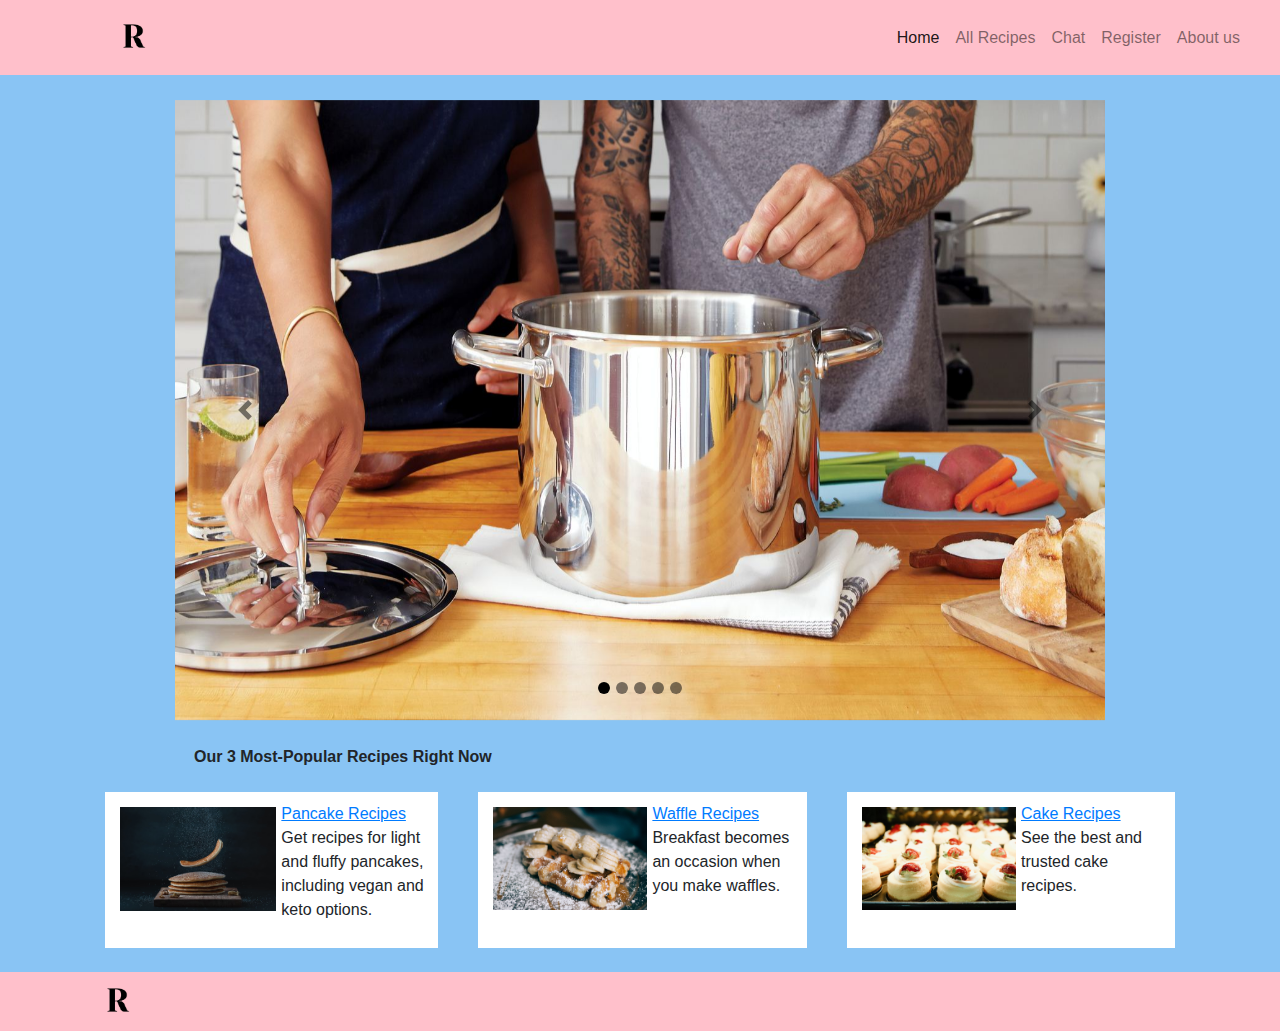
<file: Gala darbs 2/index.html>
<!DOCTYPE html>
<html lang="en">
<head>
    <meta charset="UTF-8">
    <meta name="viewport" content="width=device-width, initial-scale=1.0">
    <meta http-equiv="X-UA-Compatible" content="ie=edge">  

    <title>Recipes | inspiration</title>
    <link rel="shortcut icon" type="image/png" href="img/favicon.png">
  
    <link rel="stylesheet" href="https://stackpath.bootstrapcdn.com/bootstrap/4.3.1/css/bootstrap.min.css" integrity="sha384-ggOyR0iXCbMQv3Xipma34MD+dH/1fQ784/j6cY/iJTQUOhcWr7x9JvoRxT2MZw1T" crossorigin="anonymous">

    <link rel="stylesheet" type="text/css" href="css/style.css">

</head>
<body>
  <div id="fonts">
  <nav class="navbar navbar-expand-sm navbar-light line">

    <!-- Brand/logo -->
    <div class="title-area">
      <p class="logo">
        <img src="img/logo.png" alt="logo">
      </p>
    </div>

    <!-- Navbar -->
    <ul class="navbar-nav ml-auto nav-link">
      <li class="nav-item">
        <a class="nav-link active" href="index.html">Home</a>
      </li>
      <li class="nav-item">
        <a class="nav-link" href="text/recipes.html">All Recipes</a>
      </li>
      <li class="nav-item">
        <a class="nav-link" href="text/chat.html">Chat</a>
      </li>
      <li class="nav-item">
        <a class="nav-link" href="text/register.html">Register</a>
      </li>
      <li class="nav-item">
        <a class="nav-link" href="text/about.html">About us</a>
      </li>
    </ul>
  </nav>
  
  <!-- Carousel -->
  <div class="row justify-content-center heroimage">
  <div class="col-9">

  <div id="carouselExampleIndicators" class="carousel slide" data-ride="carousel">
    <ol class="carousel-indicators">
      <li data-target="#carouselExampleIndicators" data-slide-to="0" class="active"></li>
      <li data-target="#carouselExampleIndicators" data-slide-to="1"></li>
      <li data-target="#carouselExampleIndicators" data-slide-to="2"></li>
      <li data-target="#carouselExampleIndicators" data-slide-to="3"></li>
      <li data-target="#carouselExampleIndicators" data-slide-to="4"></li>
    </ol>
    <div class="carousel-inner">
      <div class="carousel-item active">
        <img src="img/food4.jpg" class="d-block w-100" alt="self-cooking">
      </div>
      <div class="carousel-item">
        <img src="img/food1.jpg" class="d-block w-100" alt="self-cooking">
      </div>
      <div class="carousel-item">
        <img src="img/food2.jpg" class="d-block w-100" alt="self-cooking">
      </div>
      <div class="carousel-item">
        <img src="img/food3.jpg" class="d-block w-100" alt="self-cooking">
      </div>
      <div class="carousel-item">
          <img src="img/food.jpg" class="d-block w-100" alt="self-cooking">
      </div>
    </div>
    <a class="carousel-control-prev" href="#carouselExampleIndicators" role="button" data-slide="prev">
      <span class="carousel-control-prev-icon" aria-hidden="true"></span>
      <span class="sr-only">Previous</span>
    </a>
    <a class="carousel-control-next" href="#carouselExampleIndicators" role="button" data-slide="next">
      <span class="carousel-control-next-icon" aria-hidden="true"></span>
      <span class="sr-only">Next</span>
    </a>
  </div>
  </div>
  </div>

  <div class="body">
  <div class="artickle-text">
  <p><strong>Our 3 Most-Popular Recipes Right Now</strong></p>
  </div>

  <!-- Most recent artickles -->
  <div class="container">
    <div class="container-box">
      <img class="box-images" src="img/food6.jpg" width="100%">
      <a href="text/recipes-popup.html">Pancake Recipes</a>
      <p>Get recipes for light and fluffy pancakes, including vegan and keto options.</p>
    </div>
    <div class="container-box">
      <img class="box-images" src="img/food7.jpg" width="100%">
      <a href="text/recipes-popup.html">Waffle Recipes</a>
      <p>Breakfast becomes an occasion when you make waffles.</p>
    </div>
    <div class="container-box">
      <img class="box-images" src="img/food5.jpg" width="100%">
      <a href="text/recipes-popup.html">Cake Recipes</a>
      <p>See the best and trusted cake recipes.</p>
    </div>
  </div>
  </div>
  
  
  <!--Footer-->
 
  <div class="footer">
    <p class="logo">
      <img src="img/logo.png" alt="logo">
    </p>
  </div>
  </div>
 


  <script src="https://ajax.googleapis.com/ajax/libs/jquery/3.4.1/jquery.min.js"></script>

  <script src="https://stackpath.bootstrapcdn.com/bootstrap/4.3.1/js/bootstrap.min.js" integrity="sha384-JjSmVgyd0p3pXB1rRibZUAYoIIy6OrQ6VrjIEaFf/nJGzIxFDsf4x0xIM+B07jRM" crossorigin="anonymous"></script>

  <script src="js/script.js"></script>

</body>
</html>
</file>
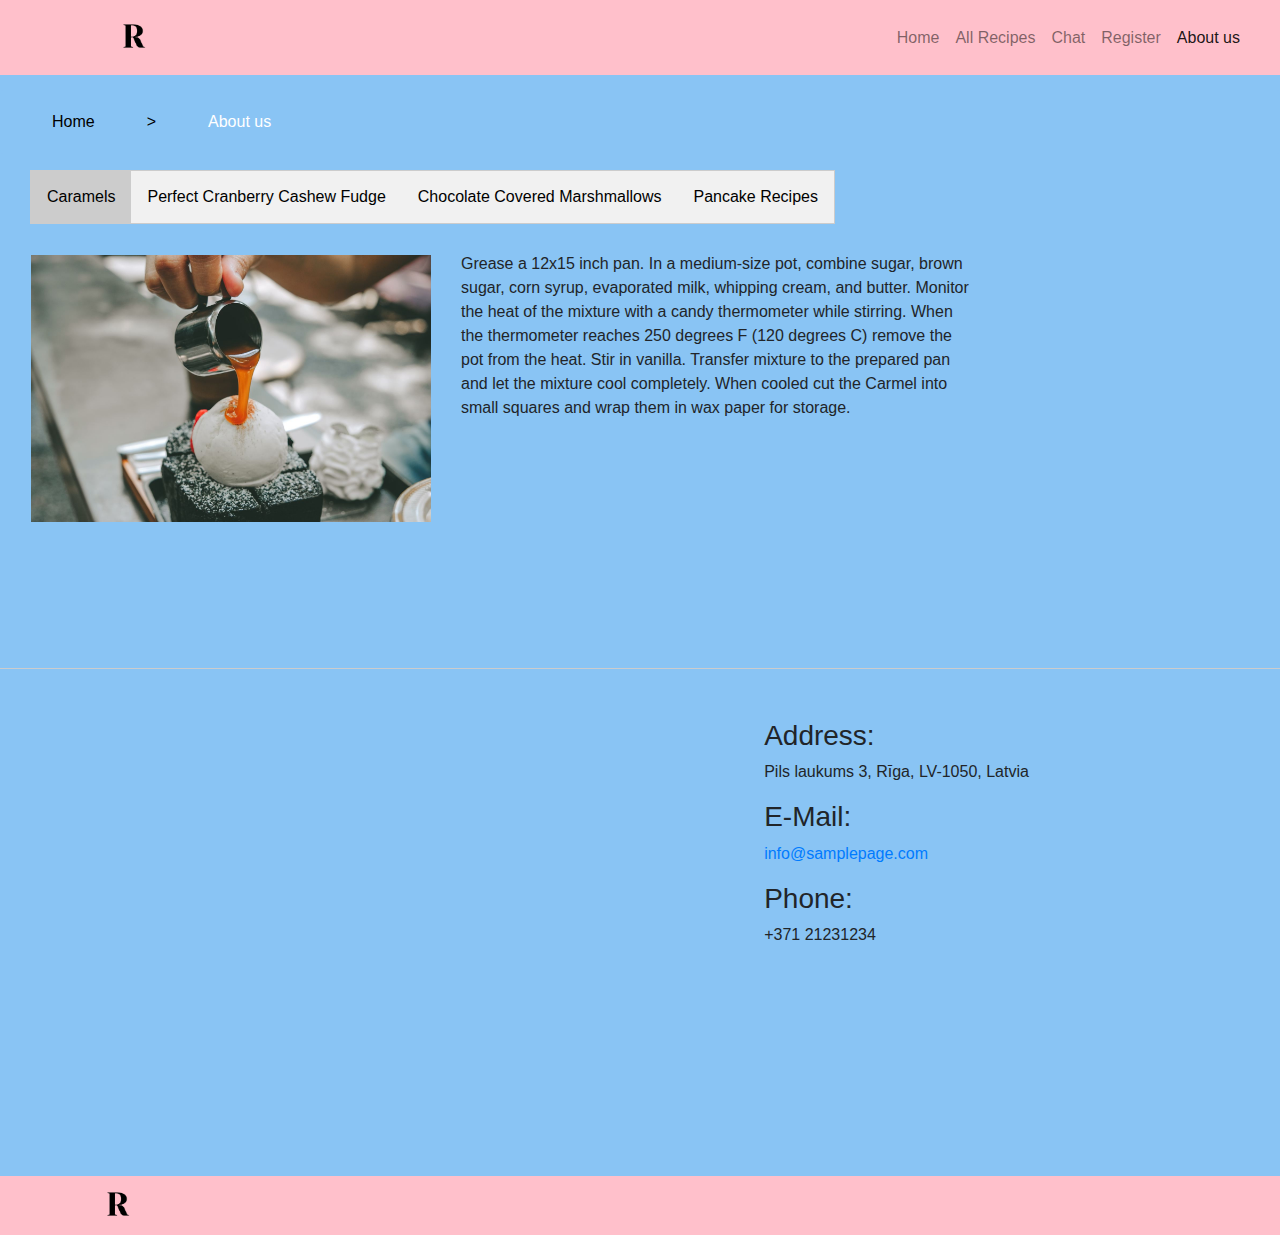
<file: Gala darbs 2/text/about.html>
<!DOCTYPE html>
<html lang="en">
<head>
    <meta charset="UTF-8">
    <meta name="viewport" content="width=device-width, initial-scale=1.0">
    <meta http-equiv="X-UA-Compatible" content="ie=edge">  

    <title>Recipes | inspiration</title>
    <link rel="shortcut icon" type="image/png" href="../img/favicon.png">

    <!-- Bootstrap -->
    <link rel="stylesheet" href="https://stackpath.bootstrapcdn.com/bootstrap/4.3.1/css/bootstrap.min.css" 
    integrity="sha384-ggOyR0iXCbMQv3Xipma34MD+dH/1fQ784/j6cY/iJTQUOhcWr7x9JvoRxT2MZw1T" crossorigin="anonymous">
    <link rel="stylesheet" type="text/css" href="../css/style.css">

</head>
<body>
  <div id="fonts">
  <nav class="navbar navbar-expand-sm navbar-light line">

    <!-- Brand/logo -->
    <div class="title-area">
      <p class="logo">
      <a href="../index.html">
        <img src="../img/logo.png" alt="logo">
      </a>
      </p>
    </div>
    

    <!-- Navbar -->
    <ul class="navbar-nav ml-auto nav-link">
      <li class="nav-item">
        <a class="nav-link" href="../index.html">Home</a>
      </li>
      <li class="nav-item">
        <a class="nav-link" href="../text/recipes.html">All Recipes</a>
      </li>
      <li class="nav-item">
        <a class="nav-link" href="../text/chat.html">Chat</a>
      </li>
      <li class="nav-item">
        <a class="nav-link" href="../text/register.html">Register</a>
      </li>
      <li class="nav-item">
        <a class="nav-link active" href="../text/about.html">About us</a>
      </li>
    </ul>
  </nav>
  
  <!--Home/Artickles-->
  <ul class="breadcrumb">
      <li class="nav-item">
        <a class="nav-link" href="../index.html">Home</a>
      </li>
      <li class="nav-item">
        <a class="nav-link" href="../index.html">></a>
      </li>
      <li class="nav-item">
        <a class="nav-link active" href="../text/about.html">About us</a>
      </li>
    </ul>
  </nav>

<!-- Tab links -->
<div class="row">
<div class="tab">
    <button class="tablinks" onclick="openCity(event, 'caramels')"id="defaultOpen">Caramels</button>
    <button class="tablinks" onclick="openCity(event, 'fudge')">Perfect Cranberry Cashew Fudge</button>
    <button class="tablinks" onclick="openCity(event, 'marshmallows')">Chocolate Covered Marshmallows</button>
    <button class="tablinks" onclick="openCity(event, 'pancakes')">Pancake Recipes</button>
  </div>
  
  <!-- Tab content -->
  <div id="caramels" class="tabcontent">
    <div class="row">
    <div class="col-4 recipe-images ">
    <img src="../img/food10.jpg" alt="caramels">
    </div>
    <div class="col-5 recipe-information">
    <p>Grease a 12x15 inch pan. In a medium-size pot, combine sugar, brown sugar, corn syrup, evaporated milk, whipping cream, and butter. Monitor the heat of the mixture with a candy thermometer while stirring. When the thermometer reaches 250 degrees F (120 degrees C) remove the pot from the heat. Stir in vanilla. Transfer mixture to the prepared pan and let the mixture cool completely. When cooled cut the Carmel into small squares and wrap them in wax paper for storage.</p>
  </div>
  </div>
  </div>
  
  <div id="fudge" class="tabcontent">
    <div class="row">
    <div class="col-4 recipe-images">
    <img src="../img/food9.jpg" alt="fudge">
    </div>
    <div class="col-5 recipe-information">
    <p>Line an 8-inch square pan with aluminum foil or waxed paper. Combine marshmallow creme, sugar, evaporated milk, butter, and salt together in a saucepan and bring to a boil. Cook for exactly 5 minutes, stirring constantly. Remove from heat; stir in milk chocolate chips and semisweet chocolate chips until chocolate is melted and mixture is smooth. Fold cashews and dried cranberries into the chocolate mixture; stir in vanilla extract. Pour mixture into the prepared pan. Cool at room temperature or in the refrigerator until firm, 2 hours. Cut into 1-inch squares.</p>
  </div>
  </div>
  </div>
  
  <div id="marshmallows" class="tabcontent">
  <div class="row">
  <div class="col-4 recipe-images">
    <img src="../img/food8.jpg" alt="marshmallows">
    </div>
    <div class="col-5 recipe-information">
    <p>Melt the chocolate in a microwave-safe glass or ceramic bowl in 30-second intervals, stirring after each interval. Do not overheat or chocolate will scorch. Dip the marshmallows in chocolate using a toothpick or fork to hold them. Place on waxed paper or aluminum foil, and freeze. Let marshmallows sit at room temperature for 5 minutes before serving.</p>
  </div>
  </div>
  </div>

  <div id="pancakes" class="tabcontent">
    <div class="row">
    <div class="col-4 recipe-images">
    <img src="../img/pancake-big.jpg" alt="pancakes">
    </div>
    <div class="col-5 recipe-information">
    <p>Combine flour, brown sugar, white sugar, baking powder, baking soda, and salt in a large mixing bowl, and whisk together for two minutes to aerate. In a separate bowl, combine pumpkin puree, cinnamon, ginger, allspice, egg, milk, 2 tablespoons of vegetable oil, lemon juice, and lemon zest. Mix in the flour mixture, and stir just until moistened. (Do not overmix.) Coat skillet with 1 teaspoon vegetable oil over medium heat. Pour batter into skillet 1/4 cup at a time, and cook the pancakes until golden brown, about 3 minutes on each side.</p>
  </div>
  </div>
  </div>
  </div>


  <div class="row contacts">
    <div class="col-2">
    </div>
    <div class="col-5">
        <div>
             <iframe width="100%" height="400" frameborder="0" src="https://www.bing.com/maps/embed?h=400&w=500&cp=56.94959999999998~24.097799999999996&lvl=11&typ=d&sty=r&src=SHELL&FORM=MBEDV8" scrolling="no">
             </iframe>
        </div>
    </div>
    <div class="col-5">
        <h3>Address:</h3>
        <p>Pils laukums 3, Rīga, LV-1050, Latvia</p>
        <h3>E-Mail:</h3>
        <a href="mailto:info@samplepage.com"><p>info@samplepage.com</p></a>
        <h3>Phone:</h3>
        <p>+371 21231234</p>
    </div>  
  </div>

  <!--Footer-->
 
  <div class="footer">
    <p class="logo">
      <img src="../img/logo.png" alt="logo">
    </p>
  </div>
</div>


  <script src="https://ajax.googleapis.com/ajax/libs/jquery/3.4.1/jquery.min.js"></script>

  <script src="https://stackpath.bootstrapcdn.com/bootstrap/4.3.1/js/bootstrap.min.js" integrity="sha384-JjSmVgyd0p3pXB1rRibZUAYoIIy6OrQ6VrjIEaFf/nJGzIxFDsf4x0xIM+B07jRM" crossorigin="anonymous"></script>


  <script src="../js/script.js"></script>

</body>
</html>
</file>
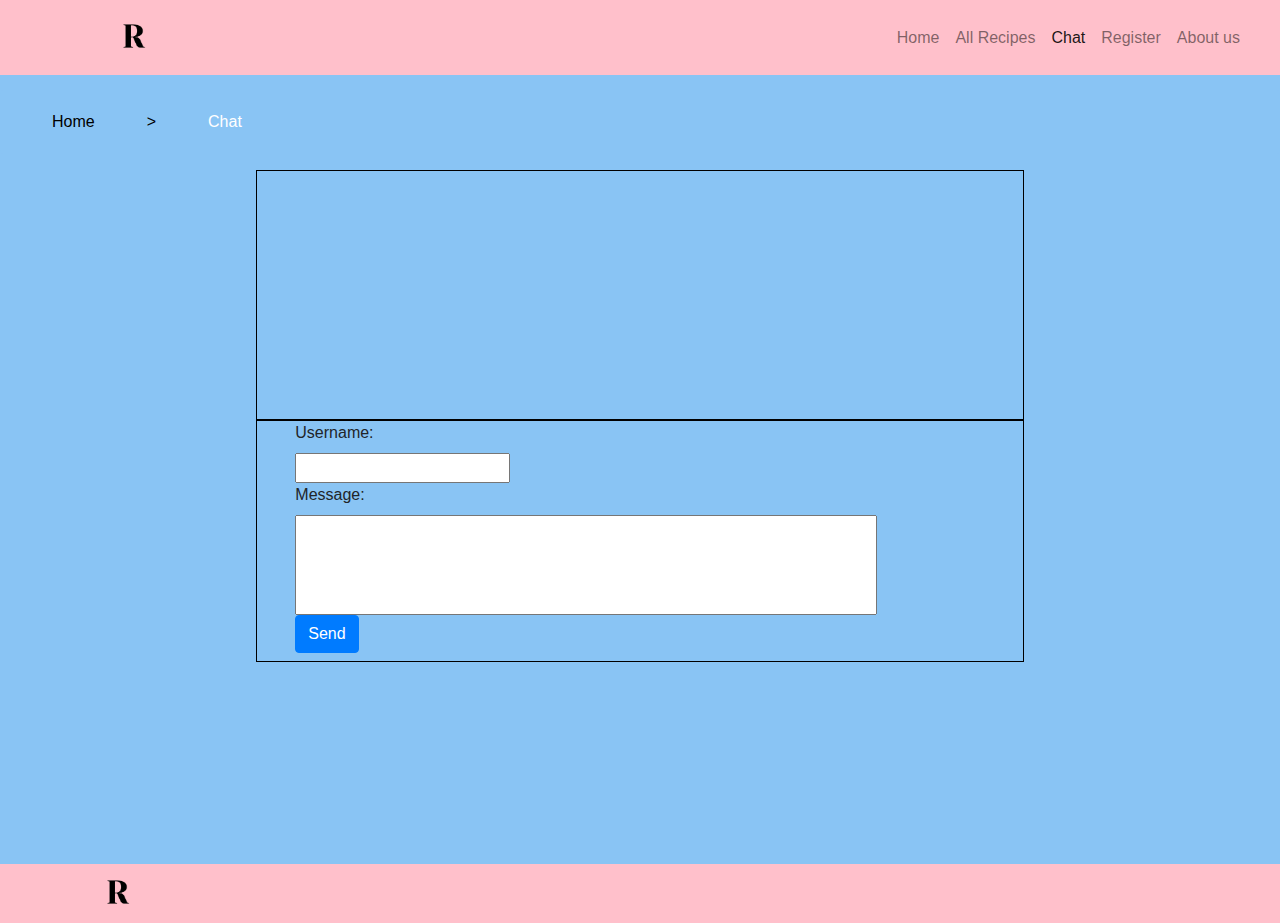
<file: Gala darbs 2/text/chat.html>
<!DOCTYPE html>
<html lang="en">
<head>
    <meta charset="UTF-8">
    <meta name="viewport" content="width=device-width, initial-scale=1.0">
    <meta http-equiv="X-UA-Compatible" content="ie=edge">  

    <title>Recipes | inspiration</title>
    <link rel="shortcut icon" type="image/png" href="../img/favicon.png">

    <!-- Bootstrap -->
    <link rel="stylesheet" href="https://stackpath.bootstrapcdn.com/bootstrap/4.3.1/css/bootstrap.min.css" 
    integrity="sha384-ggOyR0iXCbMQv3Xipma34MD+dH/1fQ784/j6cY/iJTQUOhcWr7x9JvoRxT2MZw1T" crossorigin="anonymous">
    <link rel="stylesheet" type="text/css" href="../css/style.css">

</head>
<body>
  <div id="fonts">
  <nav class="navbar navbar-expand-sm navbar-light line">

    <!-- Brand/logo -->
    <div class="title-area">
      <p class="logo">
      <a href="../index.html">
        <img src="../img/logo.png" alt="logo">
      </a>
      </p>
    </div>
    

    <!-- Navbar -->
    <ul class="navbar-nav ml-auto nav-link">
      <li class="nav-item">
        <a class="nav-link" href="../index.html">Home</a>
      </li>
      <li class="nav-item">
        <a class="nav-link" href="../text/recipes.html">All Recipes</a>
      </li>
      <li class="nav-item">
        <a class="nav-link active" href="../text/chat.html">Chat</a>
      </li>
      <li class="nav-item">
        <a class="nav-link" href="../text/register.html">Register</a>
      </li>
      <li class="nav-item">
        <a class="nav-link" href="../text/about.html">About us</a>
      </li>
    </ul>
  </nav>
  
  <!--Home/Artickles-->
  <ul class="breadcrumb">
      <li class="nav-item">
        <a class="nav-link" href="../index.html">Home</a>
      </li>
      <li class="nav-item">
        <a class="nav-link" href="../index.html">></a>
      </li>
      <li class="nav-item">
        <a class="nav-link active" href="../text/chat.html">Chat</a>
      </li>
    </ul>
  </nav>

  <!--Chat-->

  <div class="chat">

    <div class="chat-body" id="zinas">
    </div>

    <div class="chat-botton">
      
      <div class="chat-message">
        <div class="chat-message2">
        <div class="username1">
        <label for="username2" class="username2">Username:</label>
        <br>
        <input type="username3" class="username3" id="username3">
        </div>
        <div class="message1">
        <label for="message2" class="message2">Message:</label>
        <br>
        <input type="message3" class="message3" id="message3">
        </div>
        <div class="chat-btn">
        <button type="chat-send" class="btn btn-primary mb-2" onclick="sutit();">Send</button>
        </div>
        </div>
   
    </div>
    </div>
  </div>
</div>
  


  <!--Footer-->
 
  <div class="footer">
    <p class="logo">
      <img src="../img/logo.png" alt="logo">
    </p>
  </div>
</div>


  <script src="https://ajax.googleapis.com/ajax/libs/jquery/3.4.1/jquery.min.js"></script>

  <script src="https://stackpath.bootstrapcdn.com/bootstrap/4.3.1/js/bootstrap.min.js" integrity="sha384-JjSmVgyd0p3pXB1rRibZUAYoIIy6OrQ6VrjIEaFf/nJGzIxFDsf4x0xIM+B07jRM" crossorigin="anonymous"></script>

  <script src="../js/script.js"></script>

</body>
</html>
</file>
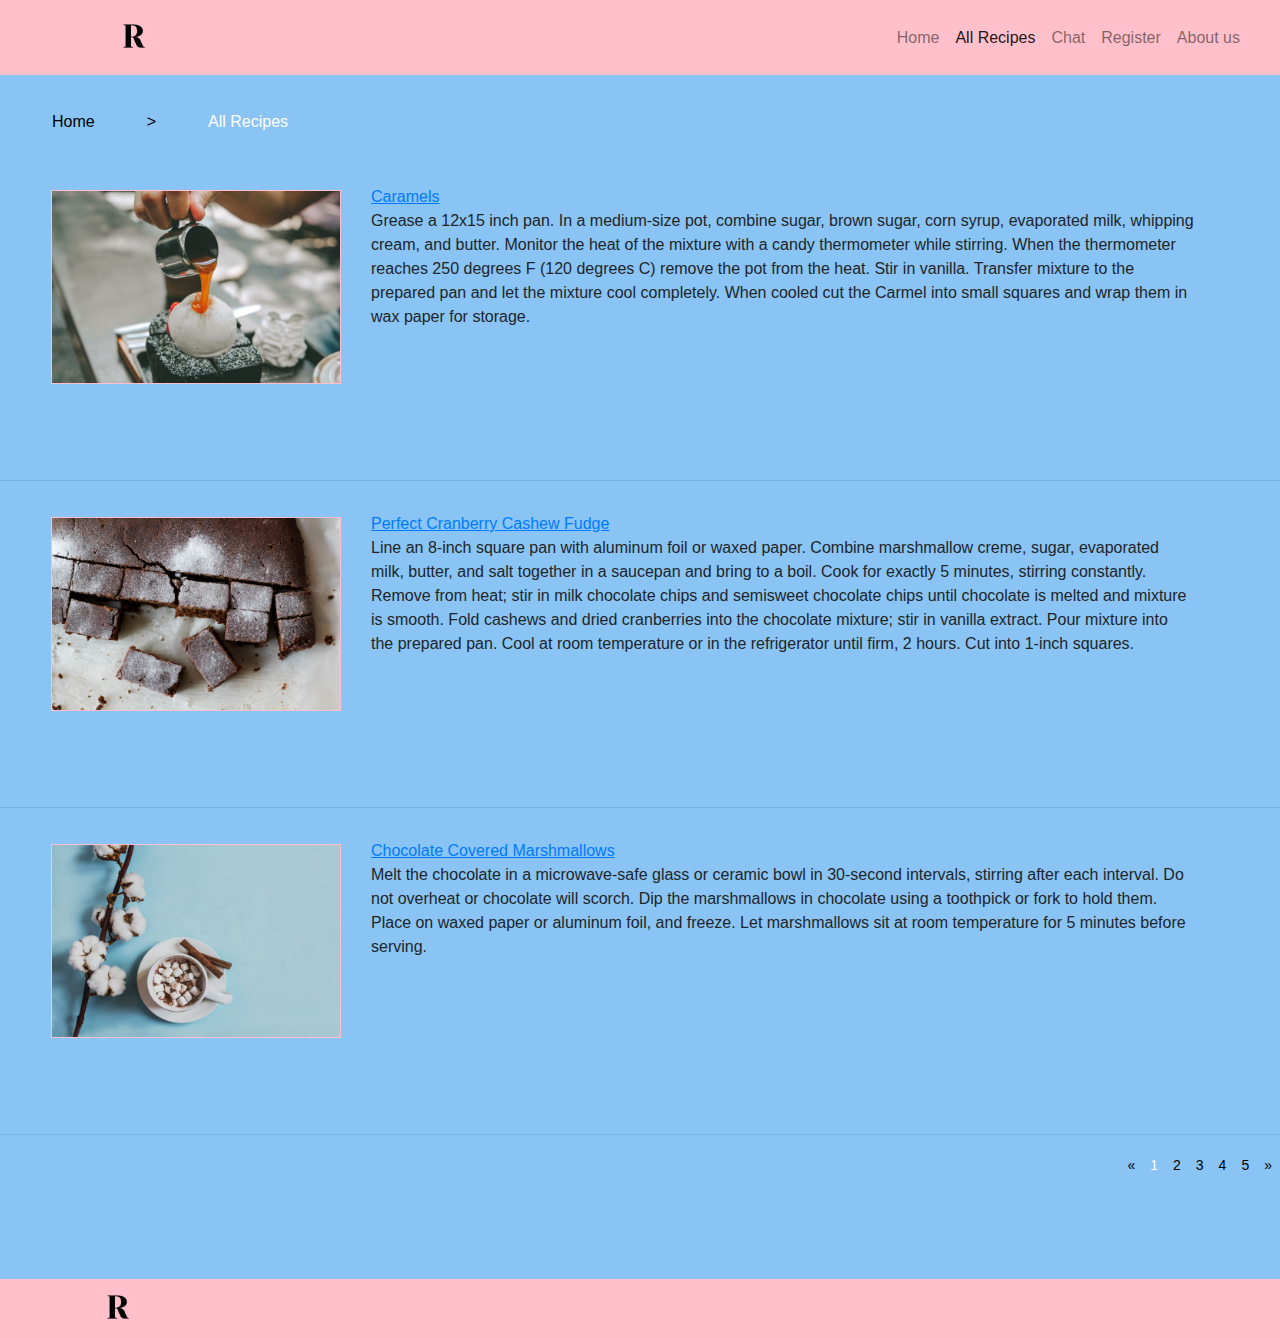
<file: Gala darbs 2/text/recipes.html>
<!DOCTYPE html>
<html lang="en">
<head>
    <meta charset="UTF-8">
    <meta name="viewport" content="width=device-width, initial-scale=1.0">
    <meta http-equiv="X-UA-Compatible" content="ie=edge">  

    <title>Recipes | inspiration</title>
    <link rel="shortcut icon" type="image/png" href="../img/favicon.png">

    <link rel="stylesheet" type="text/css" href="../css/style.css">
    <!-- Bootstrap -->
    <link rel="stylesheet" href="https://stackpath.bootstrapcdn.com/bootstrap/4.3.1/css/bootstrap.min.css" integrity="sha384-ggOyR0iXCbMQv3Xipma34MD+dH/1fQ784/j6cY/iJTQUOhcWr7x9JvoRxT2MZw1T" crossorigin="anonymous">

</head>
<body>
  <div id="fonts">
  <nav class="navbar navbar-expand-sm navbar-light line">

    <!-- Brand/logo -->
    <div class="title-area">
      <p class="logo">
      <a href="../index.html">
        <img src="../img/logo.png" alt="logo">
      </a>
      </p>
    </div>
    

    <!-- Navbar -->
    <ul class="navbar-nav ml-auto nav-link">
      <li class="nav-item">
        <a class="nav-link" href="../index.html">Home</a>
      </li>
      <li class="nav-item">
        <a class="nav-link active" href="../text/recipes.html">All Recipes</a>
      </li>
      <li class="nav-item">
        <a class="nav-link" href="../text/chat.html">Chat</a>
      </li>
      <li class="nav-item">
        <a class="nav-link" href="../text/register.html">Register</a>
      </li>
      <li class="nav-item">
        <a class="nav-link" href="../text/about.html">About us</a>
      </li>
    </ul>
  </nav>
  
  <!--Home/Artickles-->
  <ul class="breadcrumb">
      <li class="nav-item">
        <a class="nav-link" href="../index.html">Home</a>
      </li>
      <li class="nav-item">
        <a class="nav-link" href="../index.html">></a>
      </li>
      <li class="nav-item">
        <a class="nav-link active" href="../text/recipes.html">All Recipes</a>
      </li>
    </ul>
  </nav>

  <!--Artickles-->
  <div class="container-2">
    <div class="col-3">
      <img class="col-1-image" src="../img/food10.jpg" width="100%">
    </div>
    <div class="col-8">
      <a href="../text/recipes-popup2.html">Caramels</a>
      <p>Grease a 12x15 inch pan.
        In a medium-size pot, combine sugar, brown sugar, corn syrup, evaporated milk, whipping cream, and butter. Monitor the heat of the mixture with a candy thermometer while stirring. When the thermometer reaches 250 degrees F (120 degrees C) remove the pot from the heat.
        Stir in vanilla. Transfer mixture to the prepared pan and let the mixture cool completely. When cooled cut the Carmel into small squares and wrap them in wax paper for storage.</p>
    </div>
  </div>
  <hr>
  <div class="container-2">
      <div class="col-3">
        <img class="col-1-image" src="../img/food9.jpg" width="100%">
      </div>
      <div class="col-8">
        <a href="../text/recipes-popup2.html">Perfect Cranberry Cashew Fudge</a>
        <p>Line an 8-inch square pan with aluminum foil or waxed paper.
          Combine marshmallow creme, sugar, evaporated milk, butter, and salt together in a saucepan and bring to a boil. Cook for exactly 5 minutes, stirring constantly. Remove from heat; stir in milk chocolate chips and semisweet chocolate chips until chocolate is melted and mixture is smooth.
          Fold cashews and dried cranberries into the chocolate mixture; stir in vanilla extract. Pour mixture into the prepared pan. Cool at room temperature or in the refrigerator until firm, 2 hours. Cut into 1-inch squares.</p>
      </div>
    </div>
    <hr>
    <div class="container-2">
        <div class="col-3">
          <img class="col-1-image" src="../img/food8.jpg" width="100%">
        </div>
        <div class="col-8">
          <a href="../text/recipes-popup2.html">Chocolate Covered Marshmallows</a>
          <p>Melt the chocolate in a microwave-safe glass or ceramic bowl in 30-second intervals, stirring after each interval. Do not overheat or chocolate will scorch.
          Dip the marshmallows in chocolate using a toothpick or fork to hold them. Place on waxed paper or aluminum foil, and freeze. Let marshmallows sit at room temperature for 5 minutes before serving.</p>
        </div>
      </div>
    <hr>

    <!--123-->
  <nav aria-label="Page navigation">
      <ul class="pagination pagination-sm justify-content-end">
        <li class="page-item">
          <a class="page-link" href="../text/recipes5.html" aria-label="Previous">
            <span aria-hidden="true">&laquo;</span>
            <span class="sr-only">Previous</span>
          </a>
        </li>
        <li class="page-item"><a class="page-link active" href="../text/recipes.html">1</a></li>
        <li class="page-item"><a class="page-link" href="../text/recipes2.html">2</a></li>
        <li class="page-item"><a class="page-link" href="../text/recipes3.html">3</a></li>
        <li class="page-item"><a class="page-link" href="../text/recipes4.html">4</a></li>
        <li class="page-item"><a class="page-link" href="../text/recipes5.html">5</a></li>
        <li class="page-item">
          <a class="page-link" href="../text/recipes2.html" aria-label="Next">
            <span aria-hidden="true">&raquo;</span>
            <span class="sr-only">Next</span>
          </a>
        </li>
      </ul>
    </nav>
  

   <!--Footer-->
 
   <div class="footer">
      <p class="logo">
        <img src="../img/logo.png" alt="logo">
      </p>
    </div>
  </div>


  <script src="https://ajax.googleapis.com/ajax/libs/jquery/3.4.1/jquery.min.js"></script>

  <script src="https://stackpath.bootstrapcdn.com/bootstrap/4.3.1/js/bootstrap.min.js" integrity="sha384-JjSmVgyd0p3pXB1rRibZUAYoIIy6OrQ6VrjIEaFf/nJGzIxFDsf4x0xIM+B07jRM" crossorigin="anonymous"></script>

  <script src="../js/script.js"></script>

</body>
</html>
</file>
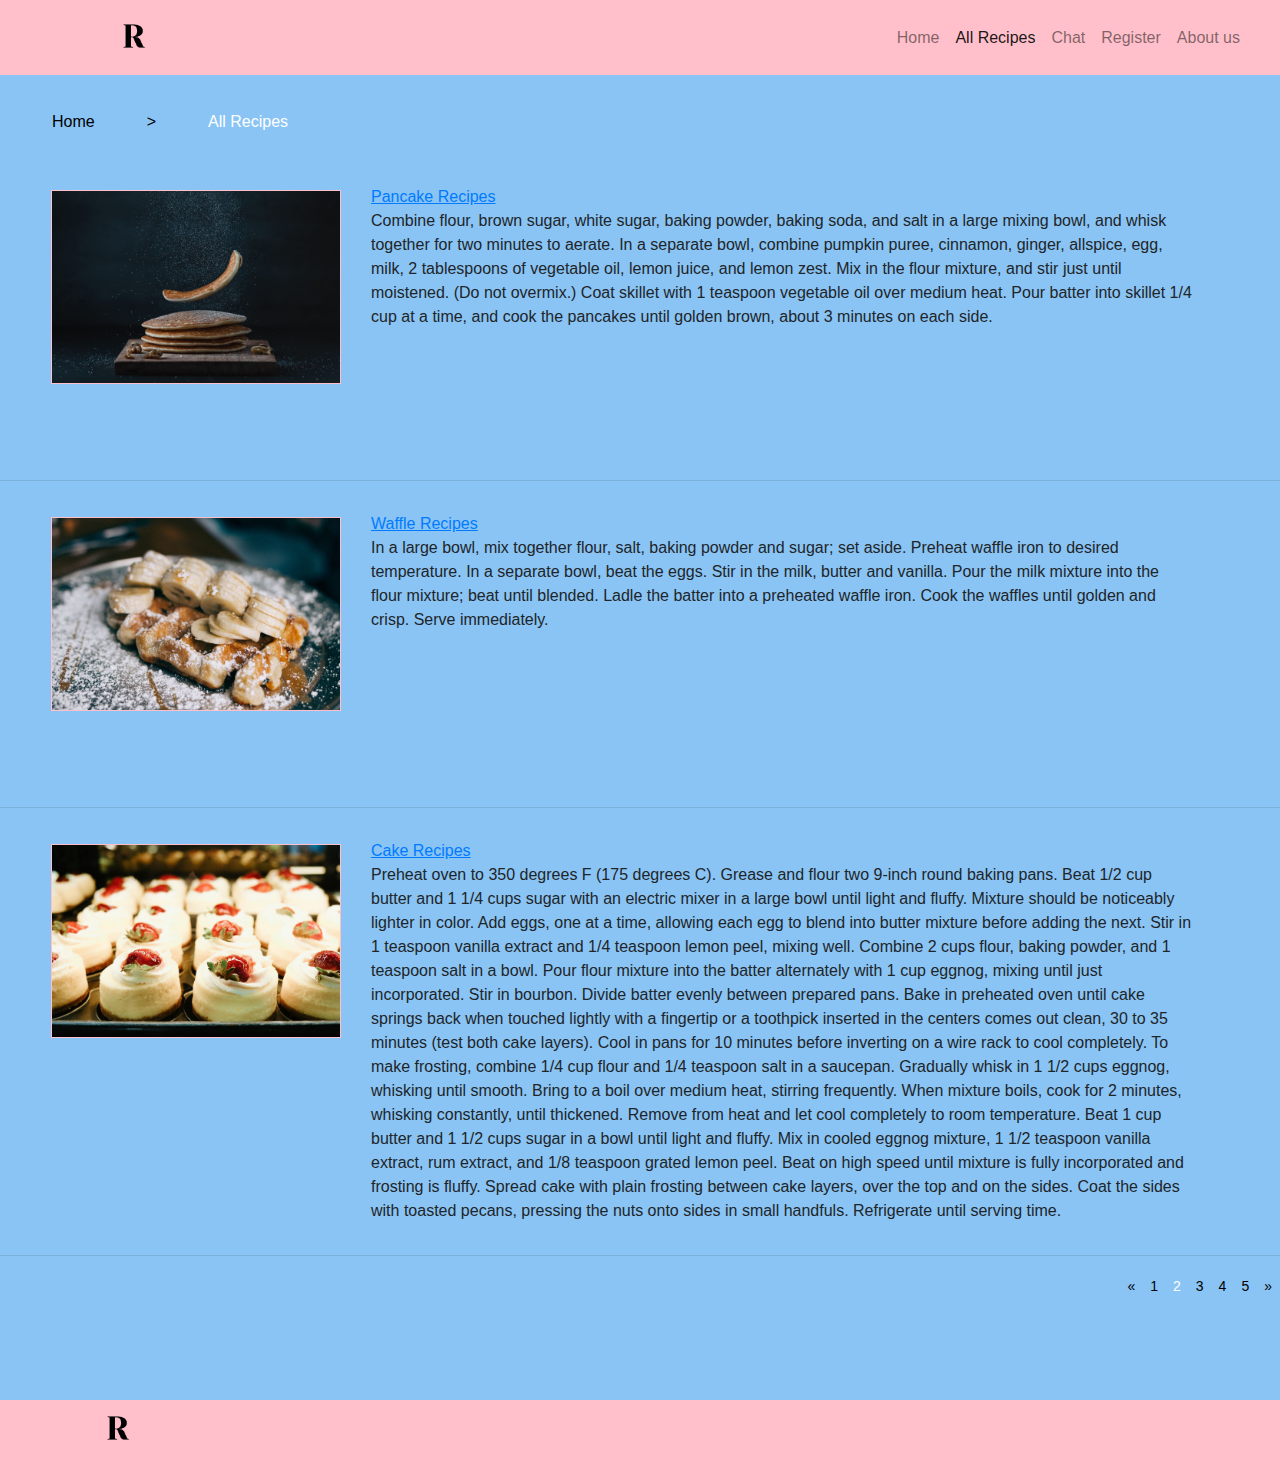
<file: Gala darbs 2/text/recipes2.html>
<!DOCTYPE html>
<html lang="en">
<head>
    <meta charset="UTF-8">
    <meta name="viewport" content="width=device-width, initial-scale=1.0">
    <meta http-equiv="X-UA-Compatible" content="ie=edge">  

    <title>Recipes | inspiration</title>
    <link rel="shortcut icon" type="image/png" href="../img/favicon.png">

    <link rel="stylesheet" type="text/css" href="../css/style.css">
    <!-- Bootstrap -->
    <link rel="stylesheet" href="https://stackpath.bootstrapcdn.com/bootstrap/4.3.1/css/bootstrap.min.css" integrity="sha384-ggOyR0iXCbMQv3Xipma34MD+dH/1fQ784/j6cY/iJTQUOhcWr7x9JvoRxT2MZw1T" crossorigin="anonymous">

</head>
<body>
  <div id="fonts">
  <nav class="navbar navbar-expand-sm navbar-light line">

    <!-- Brand/logo -->
    <div class="title-area">
      <p class="logo">
      <a href="../index.html">
        <img src="../img/logo.png" alt="logo">
      </a>
      </p>
    </div>

    <!-- Navbar -->
    <ul class="navbar-nav ml-auto nav-link">
      <li class="nav-item">
        <a class="nav-link" href="../index.html">Home</a>
      </li>
      <li class="nav-item">
        <a class="nav-link active" href="../text/recipes.html">All Recipes</a>
      </li>
      <li class="nav-item">
        <a class="nav-link" href="../text/chat.html">Chat</a>
      </li>
      <li class="nav-item">
        <a class="nav-link" href="../text/register.html">Register</a>
      </li>
      <li class="nav-item">
        <a class="nav-link" href="../text/about.html">About us</a>
      </li>
    </ul>
  </nav>
  
  <!--Home/Artickles-->
  <ul class="breadcrumb">
      <li class="nav-item">
        <a class="nav-link" href="../index.html">Home</a>
      </li>
      <li class="nav-item">
        <a class="nav-link" href="../index.html">></a>
      </li>
      <li class="nav-item">
        <a class="nav-link active" href="../text/recipes.html">All Recipes</a>
      </li>
    </ul>
  </nav>

  <!--Artickles-->
  <div class="container-2">
    <div class="col-3">
      <img class="col-1-image" src="../img/food6.jpg" width="100%">
    </div>
    <div class="col-8">
      <a href=../text/recipes-popup2.html>Pancake Recipes</a>
      <p>Combine flour, brown sugar, white sugar, baking powder, baking soda, and salt in a large mixing bowl, and whisk together for two minutes to aerate.
      In a separate bowl, combine pumpkin puree, cinnamon, ginger, allspice, egg, milk, 2 tablespoons of vegetable oil, lemon juice, and lemon zest. Mix in the flour mixture, and stir just until moistened. (Do not overmix.)
      Coat skillet with 1 teaspoon vegetable oil over medium heat.
      Pour batter into skillet 1/4 cup at a time, and cook the pancakes until golden brown, about 3 minutes on each side.</p>
    </div>
  </div>
  <hr>
  <div class="container-2">
      <div class="col-3">
        <img class="col-1-image" src="../img/food7.jpg" width="100%">
      </div>
      <div class="col-8">
        <a href=../text/recipes-popup2.html>Waffle Recipes</a>
        <p>In a large bowl, mix together flour, salt, baking powder and sugar; set aside. Preheat waffle iron to desired temperature.
          In a separate bowl, beat the eggs. Stir in the milk, butter and vanilla. Pour the milk mixture into the flour mixture; beat until blended.
          Ladle the batter into a preheated waffle iron. Cook the waffles until golden and crisp. Serve immediately.</p>
      </div>
    </div>
    <hr>
    <div class="container-2">
        <div class="col-3">
          <img class="col-1-image" src="../img/food5.jpg" width="100%">
        </div>
        <div class="col-8">
          <a href=../text/recipes-popup2.html>Cake Recipes</a>
          <p>Preheat oven to 350 degrees F (175 degrees C). Grease and flour two 9-inch round baking pans.
          Beat 1/2 cup butter and 1 1/4 cups sugar with an electric mixer in a large bowl until light and fluffy. Mixture should be noticeably lighter in color. Add eggs, one at a time, allowing each egg to blend into butter mixture before adding the next. Stir in 1 teaspoon vanilla extract and 1/4 teaspoon lemon peel, mixing well.
          Combine 2 cups flour, baking powder, and 1 teaspoon salt in a bowl. Pour flour mixture into the batter alternately with 1 cup eggnog, mixing until just incorporated. Stir in bourbon. Divide batter evenly between prepared pans.
          Bake in preheated oven until cake springs back when touched lightly with a fingertip or a toothpick inserted in the centers comes out clean, 30 to 35 minutes (test both cake layers). Cool in pans for 10 minutes before inverting on a wire rack to cool completely.
          To make frosting, combine 1/4 cup flour and 1/4 teaspoon salt in a saucepan. Gradually whisk in 1 1/2 cups eggnog, whisking until smooth.
          Bring to a boil over medium heat, stirring frequently. When mixture boils, cook for 2 minutes, whisking constantly, until thickened. Remove from heat and let cool completely to room temperature.
          Beat 1 cup butter and 1 1/2 cups sugar in a bowl until light and fluffy. Mix in cooled eggnog mixture, 1 1/2 teaspoon vanilla extract, rum extract, and 1/8 teaspoon grated lemon peel. Beat on high speed until mixture is fully incorporated and frosting is fluffy.
          Spread cake with plain frosting between cake layers, over the top and on the sides. Coat the sides with toasted pecans, pressing the nuts onto sides in small handfuls. Refrigerate until serving time.</p>
        </div>
      </div>
    <hr>

    <!--123-->
  <nav aria-label="Page navigation">
      <ul class="pagination pagination-sm justify-content-end">
        <li class="page-item">
          <a class="page-link" href="../text/recipes.html" aria-label="Previous">
            <span aria-hidden="true">&laquo;</span>
            <span class="sr-only">Previous</span>
          </a>
        </li>
        <li class="page-item"><a class="page-link" href="../text/recipes.html">1</a></li>
        <li class="page-item"><a class="page-link active" href="../text/recipes2.html">2</a></li>
        <li class="page-item"><a class="page-link" href="../text/recipes3.html">3</a></li>
        <li class="page-item"><a class="page-link" href="../text/recipes4.html">4</a></li>
        <li class="page-item"><a class="page-link" href="../text/recipes5.html">5</a></li>
        <li class="page-item">
          <a class="page-link" href="../text/recipes3.html" aria-label="Next">
            <span aria-hidden="true">&raquo;</span>
            <span class="sr-only">Next</span>
          </a>
        </li>
      </ul>
    </nav>
  

   <!--Footer-->
 
   <div class="footer">
      <p class="logo">
        <img src="../img/logo.png" alt="logo">
      </p>
    </div>
  </div>


  <script src="https://ajax.googleapis.com/ajax/libs/jquery/3.4.1/jquery.min.js"></script>

  <script src="https://stackpath.bootstrapcdn.com/bootstrap/4.3.1/js/bootstrap.min.js" integrity="sha384-JjSmVgyd0p3pXB1rRibZUAYoIIy6OrQ6VrjIEaFf/nJGzIxFDsf4x0xIM+B07jRM" crossorigin="anonymous"></script>

  <script src="../js/script.js"></script>

</body>
</html>
</file>
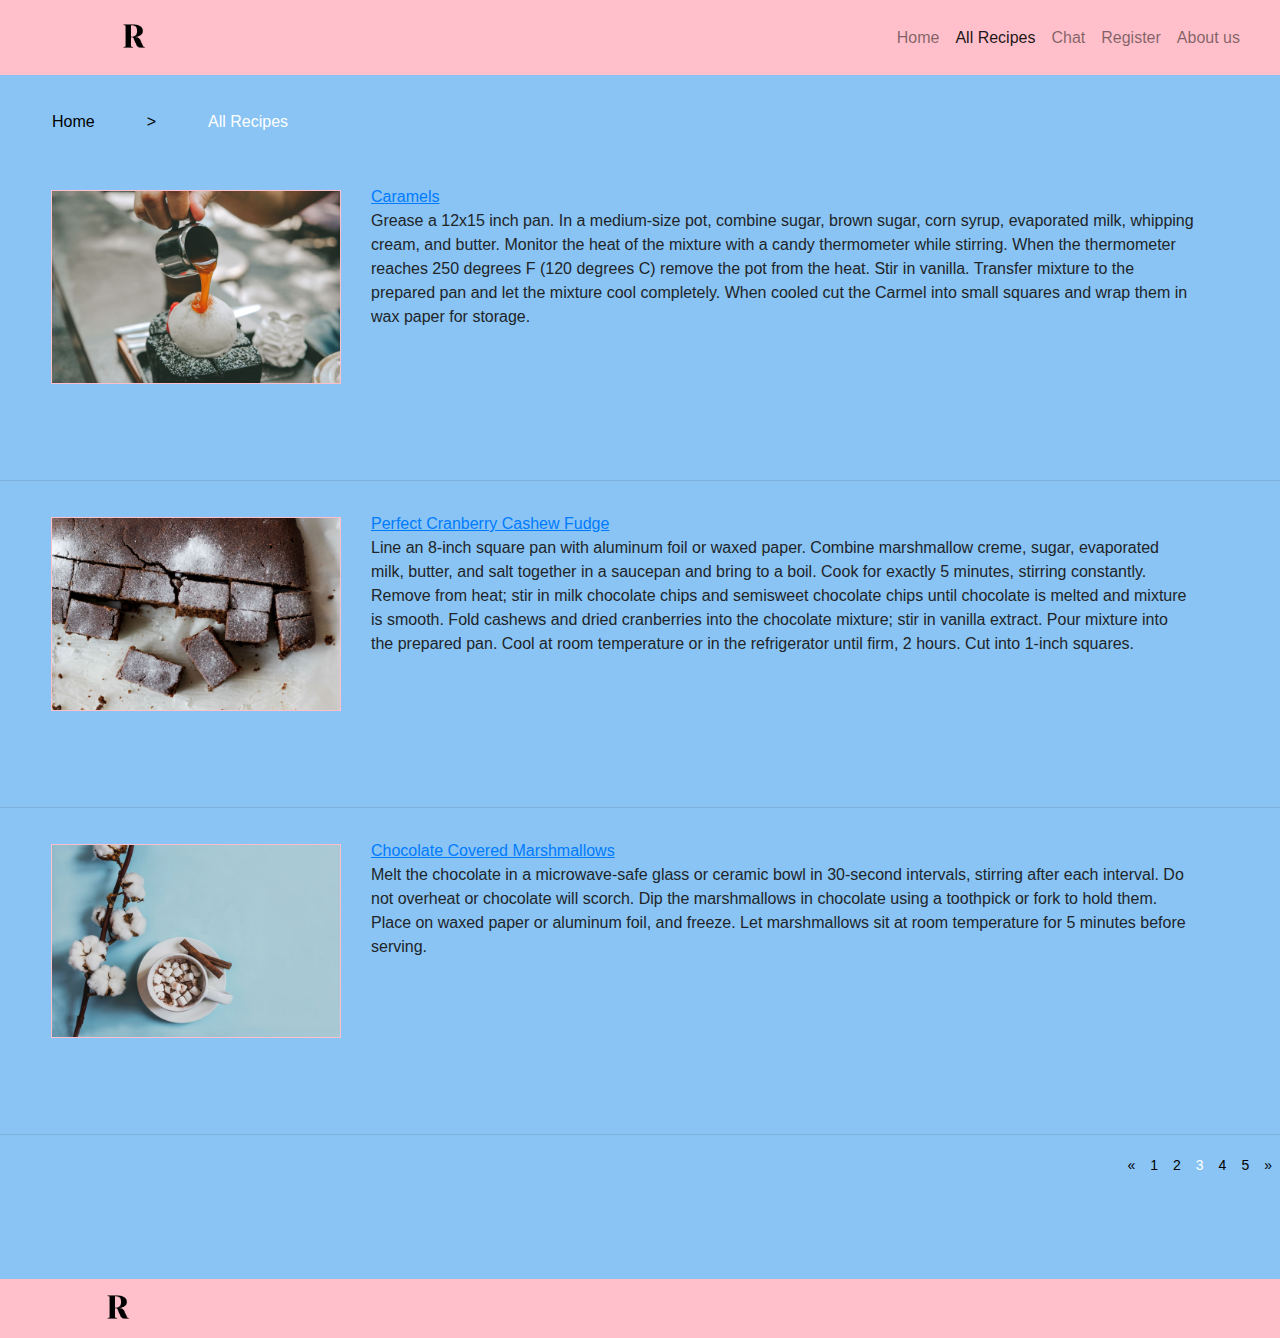
<file: Gala darbs 2/text/recipes3.html>
<!DOCTYPE html>
<html lang="en">
<head>
    <meta charset="UTF-8">
    <meta name="viewport" content="width=device-width, initial-scale=1.0">
    <meta http-equiv="X-UA-Compatible" content="ie=edge">  

    <title>Recipes | inspiration</title>
    <link rel="shortcut icon" type="image/png" href="../img/favicon.png">

    <link rel="stylesheet" type="text/css" href="../css/style.css">
    <!-- Bootstrap -->
    <link rel="stylesheet" href="https://stackpath.bootstrapcdn.com/bootstrap/4.3.1/css/bootstrap.min.css" integrity="sha384-ggOyR0iXCbMQv3Xipma34MD+dH/1fQ784/j6cY/iJTQUOhcWr7x9JvoRxT2MZw1T" crossorigin="anonymous">

</head>
<body>
  <div id="fonts">
  <nav class="navbar navbar-expand-sm navbar-light line">

    <!-- Brand/logo -->
    <div class="title-area">
      <p class="logo">
      <a href="../index.html">
        <img src="../img/logo.png" alt="logo">
      </a>
      </p>
    </div>

    <!-- Navbar -->
    <ul class="navbar-nav ml-auto nav-link">
      <li class="nav-item">
        <a class="nav-link" href="../index.html">Home</a>
      </li>
      <li class="nav-item">
        <a class="nav-link active" href="../text/recipes.html">All Recipes</a>
      </li>
      <li class="nav-item">
        <a class="nav-link" href="../text/chat.html">Chat</a>
      </li>
      <li class="nav-item">
        <a class="nav-link" href="../text/register.html">Register</a>
      </li>
      <li class="nav-item">
        <a class="nav-link" href="../text/about.html">About us</a>
      </li>
    </ul>
  </nav>
  
  <!--Home/Artickles-->
  <ul class="breadcrumb">
      <li class="nav-item">
        <a class="nav-link" href="../index.html">Home</a>
      </li>
      <li class="nav-item">
        <a class="nav-link" href="../index.html">></a>
      </li>
      <li class="nav-item">
        <a class="nav-link active" href="../text/recipes.html">All Recipes</a>
      </li>
    </ul>
  </nav>

  <!--Artickles-->
  <div class="container-2">
    <div class="col-3">
      <img class="col-1-image" src="../img/food10.jpg" width="100%">
    </div>
    <div class="col-8">
      <a href=../text/recipes-popup2.html>Caramels</a>
      <p>Grease a 12x15 inch pan.
        In a medium-size pot, combine sugar, brown sugar, corn syrup, evaporated milk, whipping cream, and butter. Monitor the heat of the mixture with a candy thermometer while stirring. When the thermometer reaches 250 degrees F (120 degrees C) remove the pot from the heat.
        Stir in vanilla. Transfer mixture to the prepared pan and let the mixture cool completely. When cooled cut the Carmel into small squares and wrap them in wax paper for storage.</p>
    </div>
  </div>
  <hr>
  <div class="container-2">
      <div class="col-3">
        <img class="col-1-image" src="../img/food9.jpg" width="100%">
      </div>
      <div class="col-8">
        <a href=../text/recipes-popup2.html>Perfect Cranberry Cashew Fudge</a>
        <p>Line an 8-inch square pan with aluminum foil or waxed paper.
          Combine marshmallow creme, sugar, evaporated milk, butter, and salt together in a saucepan and bring to a boil. Cook for exactly 5 minutes, stirring constantly. Remove from heat; stir in milk chocolate chips and semisweet chocolate chips until chocolate is melted and mixture is smooth.
          Fold cashews and dried cranberries into the chocolate mixture; stir in vanilla extract. Pour mixture into the prepared pan. Cool at room temperature or in the refrigerator until firm, 2 hours. Cut into 1-inch squares.</p>
      </div>
    </div>
    <hr>
    <div class="container-2">
        <div class="col-3">
          <img class="col-1-image" src="../img/food8.jpg" width="100%">
        </div>
        <div class="col-8">
          <a href=../text/recipes-popup2.html>Chocolate Covered Marshmallows</a>
          <p>Melt the chocolate in a microwave-safe glass or ceramic bowl in 30-second intervals, stirring after each interval. Do not overheat or chocolate will scorch.
          Dip the marshmallows in chocolate using a toothpick or fork to hold them. Place on waxed paper or aluminum foil, and freeze. Let marshmallows sit at room temperature for 5 minutes before serving.</p>
        </div>
      </div>
    <hr>

    <!--123-->
  <nav aria-label="Page navigation">
      <ul class="pagination pagination-sm justify-content-end">
        <li class="page-item">
          <a class="page-link" href="../text/recipes2.html" aria-label="Previous">
            <span aria-hidden="true">&laquo;</span>
            <span class="sr-only">Previous</span>
          </a>
        </li>
        <li class="page-item"><a class="page-link" href="../text/recipes.html">1</a></li>
        <li class="page-item"><a class="page-link" href="../text/recipes2.html">2</a></li>
        <li class="page-item"><a class="page-link active" href="../text/recipes3.html">3</a></li>
        <li class="page-item"><a class="page-link" href="../text/recipes4.html">4</a></li>
        <li class="page-item"><a class="page-link" href="../text/recipes5.html">5</a></li>
        <li class="page-item">
          <a class="page-link" href="../text/recipes4.html" aria-label="Next">
            <span aria-hidden="true">&raquo;</span>
            <span class="sr-only">Next</span>
          </a>
        </li>
      </ul>
    </nav>
  

   <!--Footer-->
 
   <div class="footer">
      <p class="logo">
        <img src="../img/logo.png" alt="logo">
      </p>
    </div>
  </div>


  <script src="https://ajax.googleapis.com/ajax/libs/jquery/3.4.1/jquery.min.js"></script>

  <script src="https://stackpath.bootstrapcdn.com/bootstrap/4.3.1/js/bootstrap.min.js" integrity="sha384-JjSmVgyd0p3pXB1rRibZUAYoIIy6OrQ6VrjIEaFf/nJGzIxFDsf4x0xIM+B07jRM" crossorigin="anonymous"></script>

  <script src="../js/script.js"></script>

</body>
</html>
</file>
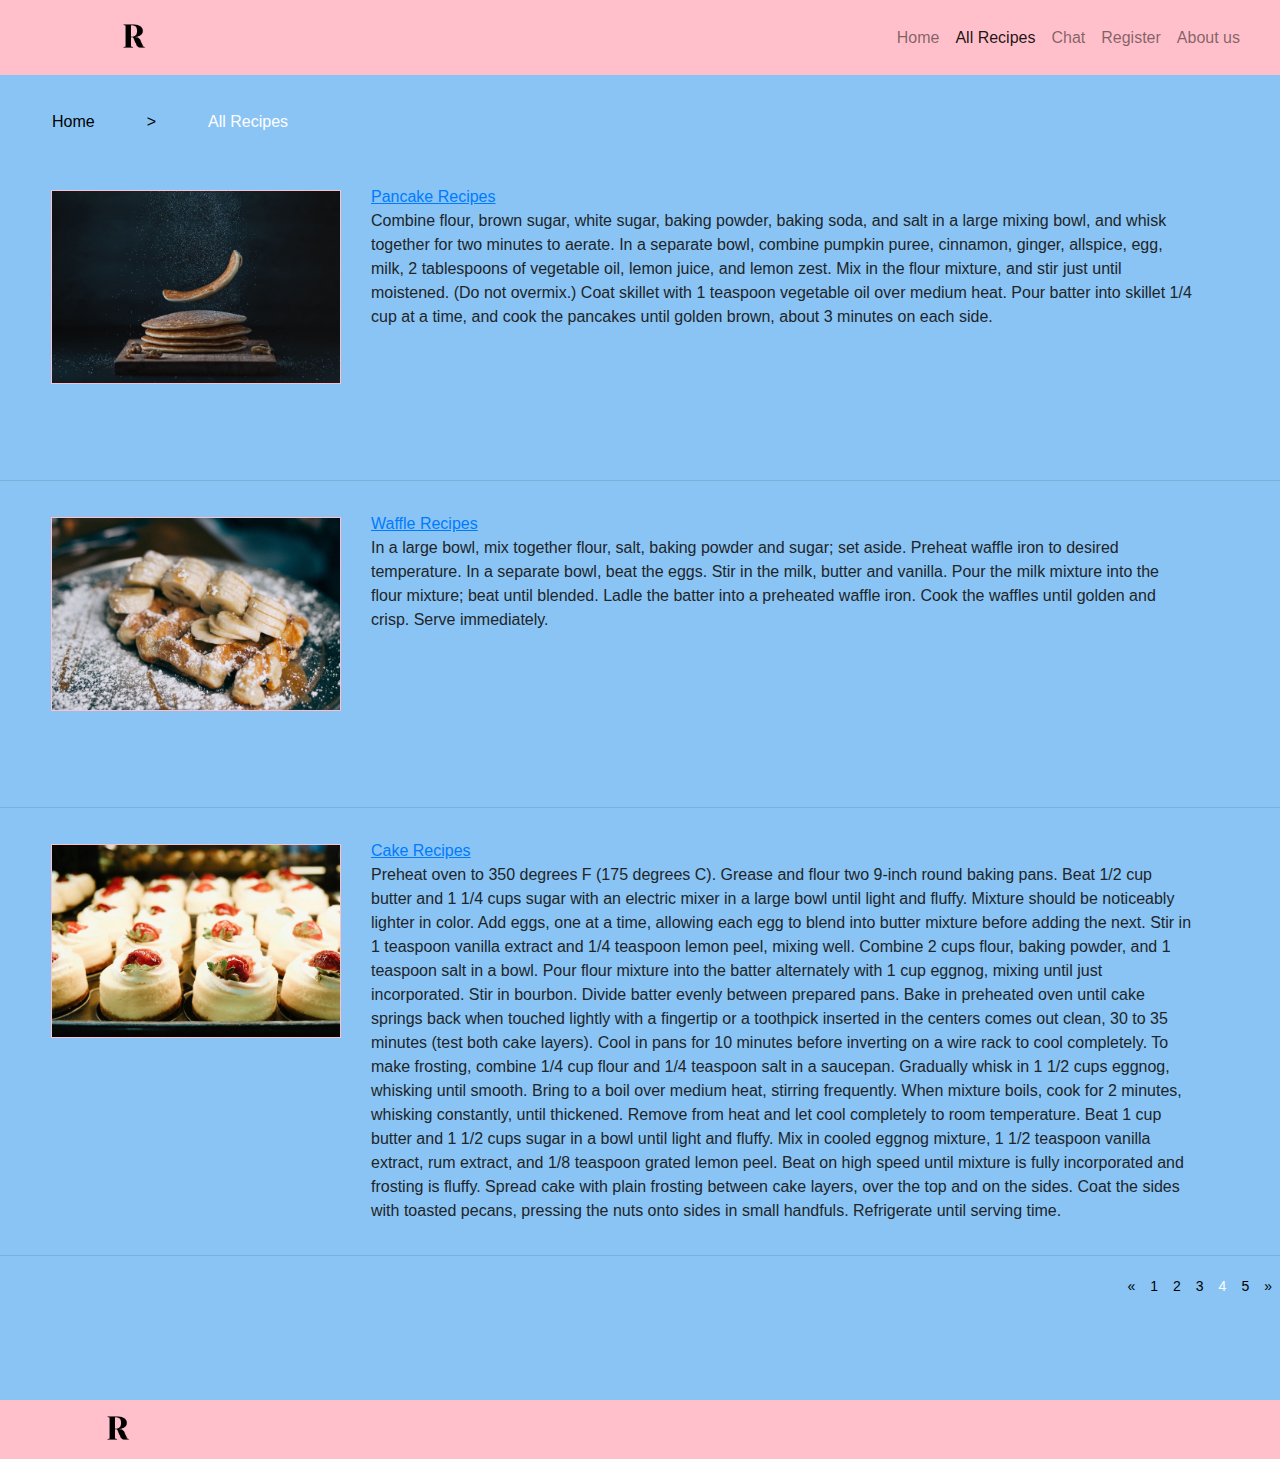
<file: Gala darbs 2/text/recipes4.html>
<!DOCTYPE html>
<html lang="en">
<head>
    <meta charset="UTF-8">
    <meta name="viewport" content="width=device-width, initial-scale=1.0">
    <meta http-equiv="X-UA-Compatible" content="ie=edge">  

    <title>Recipes | inspiration</title>
    <link rel="shortcut icon" type="image/png" href="../img/favicon.png">

    <link rel="stylesheet" type="text/css" href="../css/style.css">
    <!-- Bootstrap -->
    <link rel="stylesheet" href="https://stackpath.bootstrapcdn.com/bootstrap/4.3.1/css/bootstrap.min.css" integrity="sha384-ggOyR0iXCbMQv3Xipma34MD+dH/1fQ784/j6cY/iJTQUOhcWr7x9JvoRxT2MZw1T" crossorigin="anonymous">

</head>
<body>
  <div id="fonts">
  <nav class="navbar navbar-expand-sm navbar-light line">

    <!-- Brand/logo -->
    <div class="title-area">
      <p class="logo">
      <a href="../index.html">
        <img src="../img/logo.png" alt="logo">
      </a>
      </p>
    </div>

    <!-- Navbar -->
    <ul class="navbar-nav ml-auto nav-link">
      <li class="nav-item">
        <a class="nav-link" href="../index.html">Home</a>
      </li>
      <li class="nav-item">
        <a class="nav-link active" href="../text/recipes.html">All Recipes</a>
      </li>
      <li class="nav-item">
        <a class="nav-link" href="../text/chat.html">Chat</a>
      </li>
      <li class="nav-item">
        <a class="nav-link" href="../text/register.html">Register</a>
      </li>
      <li class="nav-item">
        <a class="nav-link" href="../text/about.html">About us</a>
      </li>
    </ul>
  </nav>
  
  <!--Home/Artickles-->
  <ul class="breadcrumb">
      <li class="nav-item">
        <a class="nav-link" href="../index.html">Home</a>
      </li>
      <li class="nav-item">
        <a class="nav-link" href="../index.html">></a>
      </li>
      <li class="nav-item">
        <a class="nav-link active" href="../text/recipes.html">All Recipes</a>
      </li>
    </ul>
  </nav>

  <!--Artickles-->
  <div class="container-2">
    <div class="col-3">
      <img class="col-1-image" src="../img/food6.jpg" width="100%">
    </div>
    <div class="col-8">
      <a href=../text/recipes-popup2.html>Pancake Recipes</a>
      <p>Combine flour, brown sugar, white sugar, baking powder, baking soda, and salt in a large mixing bowl, and whisk together for two minutes to aerate.
      In a separate bowl, combine pumpkin puree, cinnamon, ginger, allspice, egg, milk, 2 tablespoons of vegetable oil, lemon juice, and lemon zest. Mix in the flour mixture, and stir just until moistened. (Do not overmix.)
      Coat skillet with 1 teaspoon vegetable oil over medium heat.
      Pour batter into skillet 1/4 cup at a time, and cook the pancakes until golden brown, about 3 minutes on each side.</p>
    </div>
  </div>
  <hr>
  <div class="container-2">
      <div class="col-3">
        <img class="col-1-image" src="../img/food7.jpg" width="100%">
      </div>
      <div class="col-8">
        <a href=../text/recipes-popup2.html>Waffle Recipes</a>
        <p>In a large bowl, mix together flour, salt, baking powder and sugar; set aside. Preheat waffle iron to desired temperature.
          In a separate bowl, beat the eggs. Stir in the milk, butter and vanilla. Pour the milk mixture into the flour mixture; beat until blended.
          Ladle the batter into a preheated waffle iron. Cook the waffles until golden and crisp. Serve immediately.</p>
      </div>
    </div>
    <hr>
    <div class="container-2">
        <div class="col-3">
          <img class="col-1-image" src="../img/food5.jpg" width="100%">
        </div>
        <div class="col-8">
          <a href=../text/recipes-popup2.html>Cake Recipes</a>
          <p>Preheat oven to 350 degrees F (175 degrees C). Grease and flour two 9-inch round baking pans.
          Beat 1/2 cup butter and 1 1/4 cups sugar with an electric mixer in a large bowl until light and fluffy. Mixture should be noticeably lighter in color. Add eggs, one at a time, allowing each egg to blend into butter mixture before adding the next. Stir in 1 teaspoon vanilla extract and 1/4 teaspoon lemon peel, mixing well.
          Combine 2 cups flour, baking powder, and 1 teaspoon salt in a bowl. Pour flour mixture into the batter alternately with 1 cup eggnog, mixing until just incorporated. Stir in bourbon. Divide batter evenly between prepared pans.
          Bake in preheated oven until cake springs back when touched lightly with a fingertip or a toothpick inserted in the centers comes out clean, 30 to 35 minutes (test both cake layers). Cool in pans for 10 minutes before inverting on a wire rack to cool completely.
          To make frosting, combine 1/4 cup flour and 1/4 teaspoon salt in a saucepan. Gradually whisk in 1 1/2 cups eggnog, whisking until smooth.
          Bring to a boil over medium heat, stirring frequently. When mixture boils, cook for 2 minutes, whisking constantly, until thickened. Remove from heat and let cool completely to room temperature.
          Beat 1 cup butter and 1 1/2 cups sugar in a bowl until light and fluffy. Mix in cooled eggnog mixture, 1 1/2 teaspoon vanilla extract, rum extract, and 1/8 teaspoon grated lemon peel. Beat on high speed until mixture is fully incorporated and frosting is fluffy.
          Spread cake with plain frosting between cake layers, over the top and on the sides. Coat the sides with toasted pecans, pressing the nuts onto sides in small handfuls. Refrigerate until serving time.</p>
        </div>
      </div>
    <hr>

    <!--123-->
  <nav aria-label="Page navigation">
      <ul class="pagination pagination-sm justify-content-end">
        <li class="page-item">
          <a class="page-link" href="../text/recipes3.html" aria-label="Previous">
            <span aria-hidden="true">&laquo;</span>
            <span class="sr-only">Previous</span>
          </a>
        </li>
        <li class="page-item"><a class="page-link" href="../text/recipes.html">1</a></li>
        <li class="page-item"><a class="page-link" href="../text/recipes2.html">2</a></li>
        <li class="page-item"><a class="page-link" href="../text/recipes3.html">3</a></li>
        <li class="page-item"><a class="page-link active" href="../text/recipes4.html">4</a></li>
        <li class="page-item"><a class="page-link" href="../text/recipes5.html">5</a></li>
        <li class="page-item">
          <a class="page-link" href="../text/recipes5.html" aria-label="Next">
            <span aria-hidden="true">&raquo;</span>
            <span class="sr-only">Next</span>
          </a>
        </li>
      </ul>
    </nav>
  

   <!--Footer-->
 
   <div class="footer">
      <p class="logo">
        <img src="../img/logo.png" alt="logo">
      </p>
    </div>
  </div>


  <script src="https://ajax.googleapis.com/ajax/libs/jquery/3.4.1/jquery.min.js"></script>

  <script src="https://stackpath.bootstrapcdn.com/bootstrap/4.3.1/js/bootstrap.min.js" integrity="sha384-JjSmVgyd0p3pXB1rRibZUAYoIIy6OrQ6VrjIEaFf/nJGzIxFDsf4x0xIM+B07jRM" crossorigin="anonymous"></script>

  <script src="../js/script.js"></script>

</body>
</html>
</file>
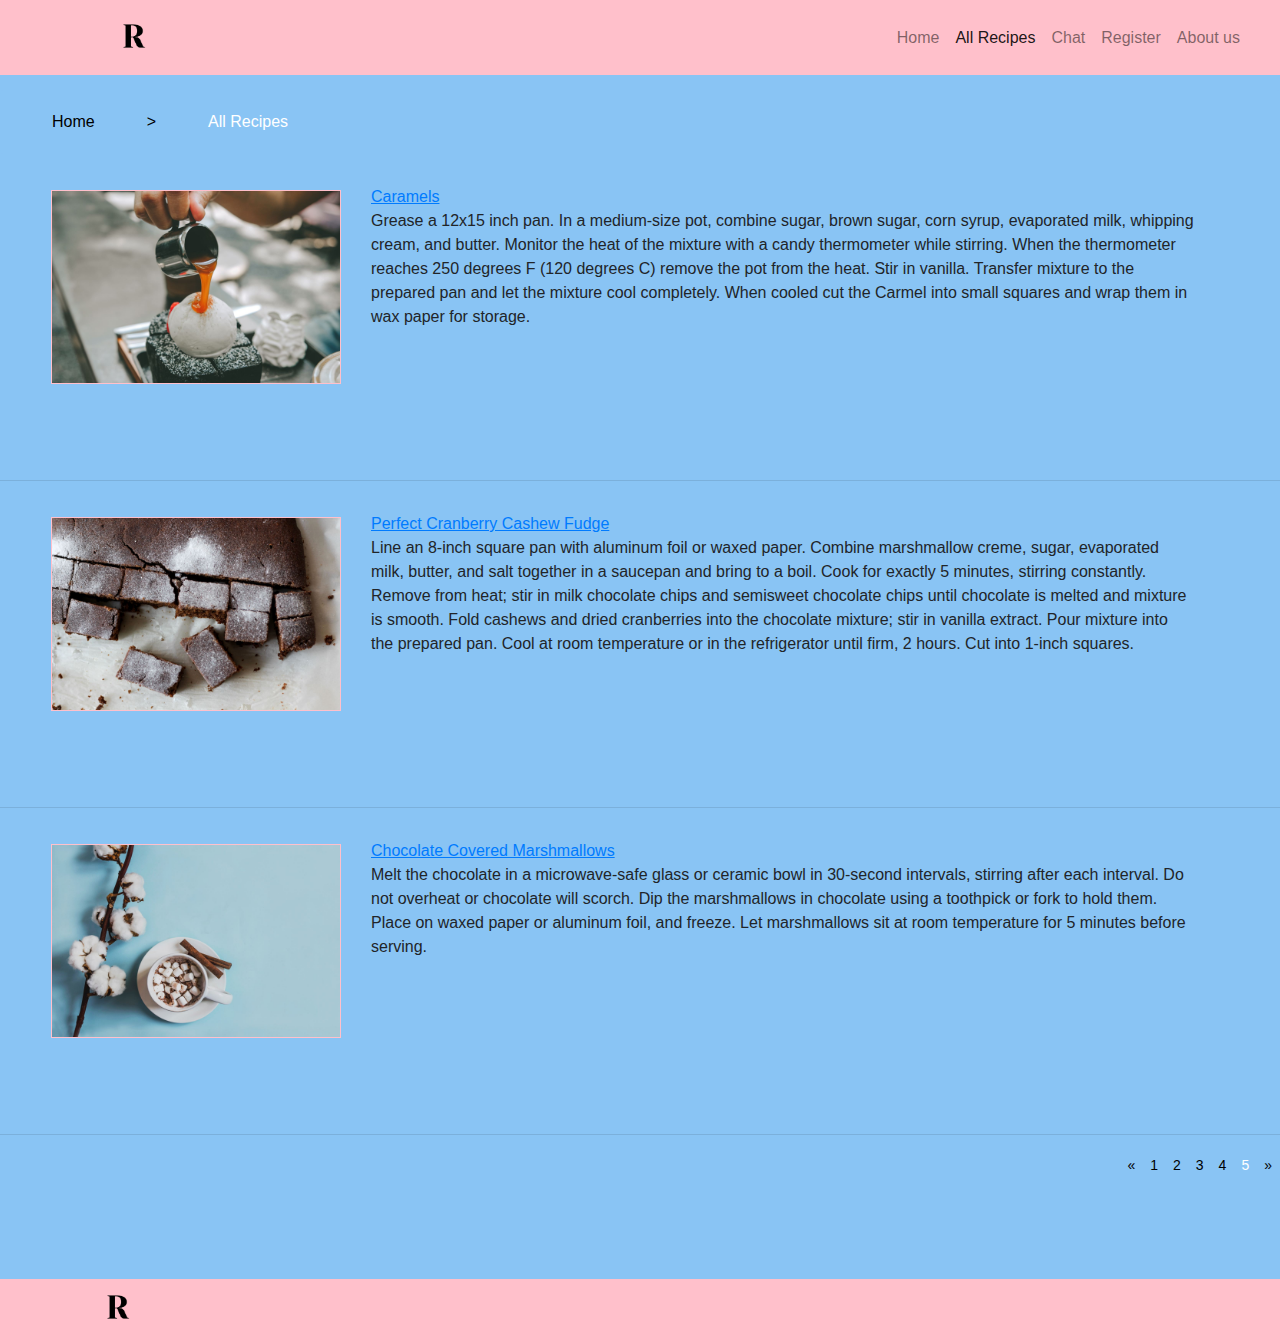
<file: Gala darbs 2/text/recipes5.html>
<!DOCTYPE html>
<html lang="en">
<head>
    <meta charset="UTF-8">
    <meta name="viewport" content="width=device-width, initial-scale=1.0">
    <meta http-equiv="X-UA-Compatible" content="ie=edge">  

    <title>Recipes | inspiration</title>
    <link rel="shortcut icon" type="image/png" href="../img/favicon.png">

    <link rel="stylesheet" type="text/css" href="../css/style.css">
    <!-- Bootstrap -->
    <link rel="stylesheet" href="https://stackpath.bootstrapcdn.com/bootstrap/4.3.1/css/bootstrap.min.css" integrity="sha384-ggOyR0iXCbMQv3Xipma34MD+dH/1fQ784/j6cY/iJTQUOhcWr7x9JvoRxT2MZw1T" crossorigin="anonymous">

</head>
<body>
  <div id="fonts">
  <nav class="navbar navbar-expand-sm navbar-light line">

    <!-- Brand/logo -->
    <div class="title-area">
      <p class="logo">
      <a href="../index.html">
        <img src="../img/logo.png" alt="logo">
      </a>
      </p>
    </div>

    <!-- Navbar -->
    <ul class="navbar-nav ml-auto nav-link">
      <li class="nav-item">
        <a class="nav-link" href="../index.html">Home</a>
      </li>
      <li class="nav-item">
        <a class="nav-link active" href="../text/recipes.html">All Recipes</a>
      </li>
      <li class="nav-item">
        <a class="nav-link" href="../text/chat.html">Chat</a>
      </li>
      <li class="nav-item">
        <a class="nav-link" href="../text/register.html">Register</a>
      </li>
      <li class="nav-item">
        <a class="nav-link" href="../text/about.html">About us</a>
      </li>
    </ul>
  </nav>
  
  <!--Home/Artickles-->
  <ul class="breadcrumb">
      <li class="nav-item">
        <a class="nav-link" href="../index.html">Home</a>
      </li>
      <li class="nav-item">
        <a class="nav-link" href="../index.html">></a>
      </li>
      <li class="nav-item">
        <a class="nav-link active" href="../text/recipes.html">All Recipes</a>
      </li>
    </ul>
  </nav>

  <!--Artickles-->
  <div class="container-2">
    <div class="col-3">
      <img class="col-1-image" src="../img/food10.jpg" width="100%">
    </div>
    <div class="col-8">
      <a href=../text/recipes-popup2.html>Caramels</a>
      <p>Grease a 12x15 inch pan.
        In a medium-size pot, combine sugar, brown sugar, corn syrup, evaporated milk, whipping cream, and butter. Monitor the heat of the mixture with a candy thermometer while stirring. When the thermometer reaches 250 degrees F (120 degrees C) remove the pot from the heat.
        Stir in vanilla. Transfer mixture to the prepared pan and let the mixture cool completely. When cooled cut the Carmel into small squares and wrap them in wax paper for storage.</p>
    </div>
  </div>
  <hr>
  <div class="container-2">
      <div class="col-3">
        <img class="col-1-image" src="../img/food9.jpg" width="100%">
      </div>
      <div class="col-8">
        <a href=../text/recipes-popup2.html>Perfect Cranberry Cashew Fudge</a>
        <p>Line an 8-inch square pan with aluminum foil or waxed paper.
          Combine marshmallow creme, sugar, evaporated milk, butter, and salt together in a saucepan and bring to a boil. Cook for exactly 5 minutes, stirring constantly. Remove from heat; stir in milk chocolate chips and semisweet chocolate chips until chocolate is melted and mixture is smooth.
          Fold cashews and dried cranberries into the chocolate mixture; stir in vanilla extract. Pour mixture into the prepared pan. Cool at room temperature or in the refrigerator until firm, 2 hours. Cut into 1-inch squares.</p>
      </div>
    </div>
    <hr>
    <div class="container-2">
        <div class="col-3">
          <img class="col-1-image" src="../img/food8.jpg" width="100%">
        </div>
        <div class="col-8">
          <a href=../text/recipes-popup2.html>Chocolate Covered Marshmallows</a>
          <p>Melt the chocolate in a microwave-safe glass or ceramic bowl in 30-second intervals, stirring after each interval. Do not overheat or chocolate will scorch.
          Dip the marshmallows in chocolate using a toothpick or fork to hold them. Place on waxed paper or aluminum foil, and freeze. Let marshmallows sit at room temperature for 5 minutes before serving.</p>
        </div>
      </div>
    <hr>

    <!--123-->
  <nav aria-label="Page navigation">
      <ul class="pagination pagination-sm justify-content-end">
        <li class="page-item">
          <a class="page-link" href="../text/recipes4.html" aria-label="Previous">
            <span aria-hidden="true">&laquo;</span>
            <span class="sr-only">Previous</span>
          </a>
        </li>
        <li class="page-item"><a class="page-link" href="../text/recipes.html">1</a></li>
        <li class="page-item"><a class="page-link" href="../text/recipes2.html">2</a></li>
        <li class="page-item"><a class="page-link" href="../text/recipes3.html">3</a></li>
        <li class="page-item"><a class="page-link" href="../text/recipes4.html">4</a></li>
        <li class="page-item"><a class="page-link active" href="../text/recipes5.html">5</a></li>
        <li class="page-item">
          <a class="page-link" href="../text/recipes.html" aria-label="Next">
            <span aria-hidden="true">&raquo;</span>
            <span class="sr-only">Next</span>
          </a>
        </li>
      </ul>
    </nav>
  

   <!--Footer-->
 
   <div class="footer">
      <p class="logo">
        <img src="../img/logo.png" alt="logo">
      </p>
    </div>
  </div>


  <script src="https://ajax.googleapis.com/ajax/libs/jquery/3.4.1/jquery.min.js"></script>

  <script src="https://stackpath.bootstrapcdn.com/bootstrap/4.3.1/js/bootstrap.min.js" integrity="sha384-JjSmVgyd0p3pXB1rRibZUAYoIIy6OrQ6VrjIEaFf/nJGzIxFDsf4x0xIM+B07jRM" crossorigin="anonymous"></script>

  <script src="../js/script.js"></script>

</body>
</html>
</file>
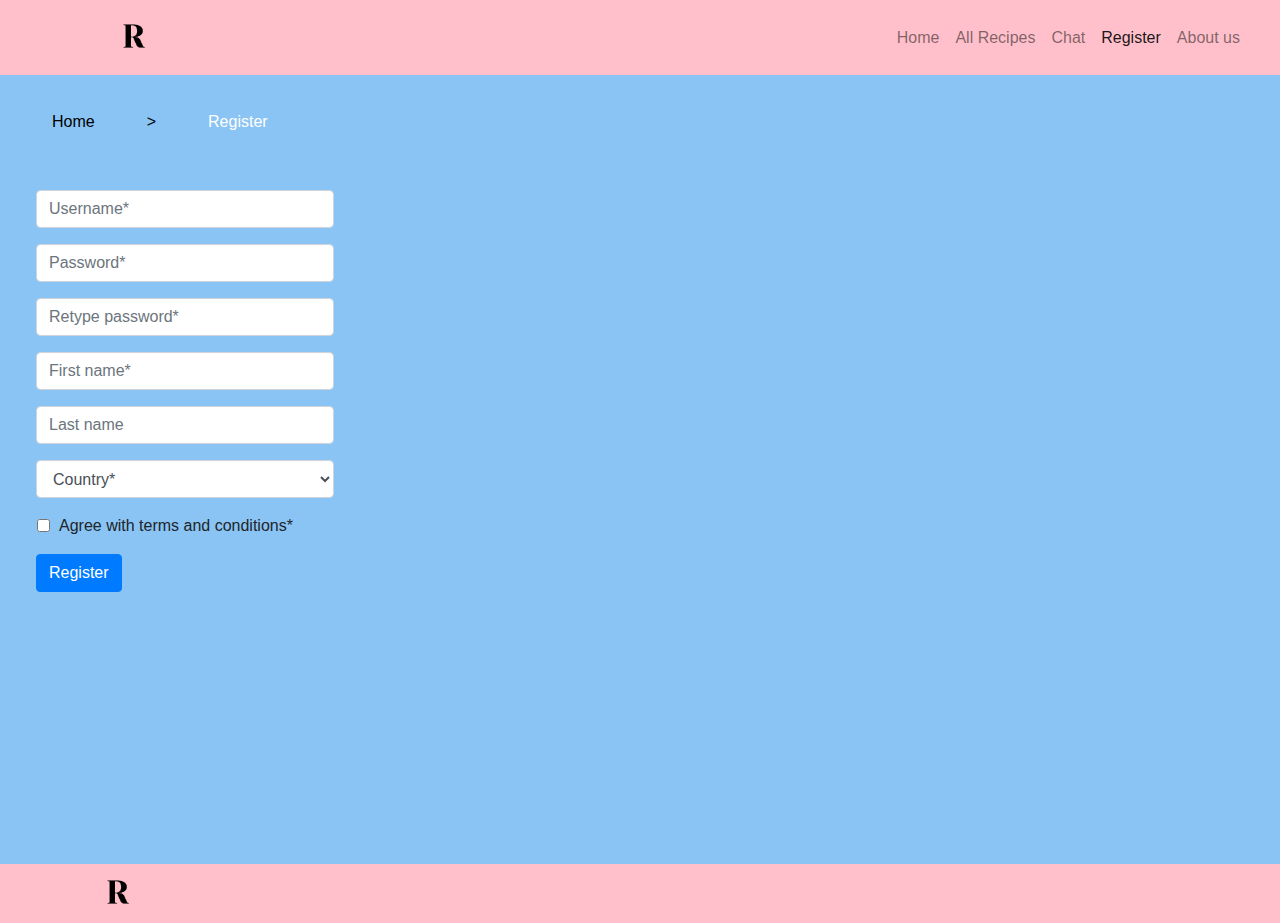
<file: Gala darbs 2/text/register.html>
<!DOCTYPE html>
<html lang="en">
<head>
    <meta charset="UTF-8">
    <meta name="viewport" content="width=device-width, initial-scale=1.0">
    <meta http-equiv="X-UA-Compatible" content="ie=edge">  

    <title>Recipes | inspiration</title>
    <link rel="shortcut icon" type="image/png" href="../img/favicon.png">

    <link rel="stylesheet" type="text/css" href="../css/style.css">
    <!-- Bootstrap -->
    <link rel="stylesheet" href="https://stackpath.bootstrapcdn.com/bootstrap/4.3.1/css/bootstrap.min.css" integrity="sha384-ggOyR0iXCbMQv3Xipma34MD+dH/1fQ784/j6cY/iJTQUOhcWr7x9JvoRxT2MZw1T" crossorigin="anonymous">

</head>
<body>
  <div id="fonts">
  <nav class="navbar navbar-expand-sm navbar-light line">

    <!-- Brand/logo -->
    <div class="title-area">
      <p class="logo">
      <a href="../index.html">
        <img src="../img/logo.png" alt="logo">
      </a>
      </p>
    </div>
    

    <!-- Navbar -->
    <ul class="navbar-nav ml-auto nav-link">
      <li class="nav-item">
        <a class="nav-link" href="../index.html">Home</a>
      </li>
      <li class="nav-item">
        <a class="nav-link" href="../text/recipes.html">All Recipes</a>
      </li>
      <li class="nav-item">
        <a class="nav-link" href="../text/chat.html">Chat</a>
      </li>
      <li class="nav-item">
        <a class="nav-link active" href="../text/register.html">Register</a>
      </li>
      <li class="nav-item">
        <a class="nav-link" href="../text/about.html">About us</a>
      </li>
    </ul>
  </nav>
  
  <!--Home/Artickles-->
  <ul class="breadcrumb">
      <li class="nav-item">
        <a class="nav-link" href="../index.html">Home</a>
      </li>
      <li class="nav-item">
        <a class="nav-link" href="../index.html">></a>
      </li>
      <li class="nav-item">
        <a class="nav-link active" href="../text/register.html">Register</a>
      </li>
    </ul>
  </nav>

    <div class="row">
    <div class="col-3 register">
    <form>
    <div class="form-group">
        <input type="username" class="form-control" id="InputUsername" placeholder="Username*" required>
    </div>
    <div class="form-group">
        <input type="password" class="form-control" id="InputPassword" placeholder="Password*" required minlength="8">
    </div>
    <div class="form-group">
        <input type="password" class="form-control" id="InputPassword2" placeholder="Retype password*" required>
    </div>
    <div class="form-group">
        <input type="name" class="form-control" id="InputName" placeholder="First name*" required>
    </div>
    <div class="form-group">
        <input type="last-name" class="form-control" id="InputLast-name" placeholder="Last name">
    </div>
    <div class="form-group">
        <select class="form-control" id="Country" required>
        <option hidden>Country*</option>
        <option>Latvia</option>
        <option>Estonia</option>
        <option>Italy</option>
        <option>Malta</option>
        <option>Belgium</option>
    </select>
    </div>
    <div class="form-group">
    <input class="form-check-input" type="checkbox" id="gridCheck" required>
    <label class="form-check-label" for="gridCheck">
    Agree with terms and conditions*
    </label>
    </div>
    <button type="submit" class="btn btn-primary">Register</button>
    </div>
    </form>
    </div>
    </div>

   <!--Footer-->
 
   <div class="footer">
      <p class="logo">
        <img src="../img/logo.png" alt="logo">
      </p>
    </div>
  </div>


  <script src="https://ajax.googleapis.com/ajax/libs/jquery/3.4.1/jquery.min.js"></script>

  <script src="https://stackpath.bootstrapcdn.com/bootstrap/4.3.1/js/bootstrap.min.js" integrity="sha384-JjSmVgyd0p3pXB1rRibZUAYoIIy6OrQ6VrjIEaFf/nJGzIxFDsf4x0xIM+B07jRM" crossorigin="anonymous"></script>

  <script src="../js/script.js"></script>

</body>
</html>
</file>
<file: Gala darbs 2/css/style.css>
html {
    height: 100%;
}

body {
    height: 100%;
}

/* For all */
#fonts {
    font-family: Arial, Helvetica, sans-serif;
    background-color: #89c4f4;
    font-size: 16px;
    min-height: 96%
}

.title-area img {
    width: 30px;
    margin-left: 100px;
    margin-top: 13px;
}

.logo img {
    width: 30px;
    margin-left: 100px;
    margin-top: 13px;
}

.footer {
    background-color: pink;
    height: 59px;
}

/* Home */

.heroimage {
    background-color: #89c4f4;
    margin-right: 0px;
    margin-left: 0px;
}

.line {
    background-color: pink;
}

.carousel-caption {
    margin-bottom: 50px;
}

.carousel-control-next,
.carousel-control-prev {
    filter: invert(100%);
}

ol.carousel-indicators li,
ol.carousel-indicators li.active {
    width: 12px;
    height: 12px;
    border-radius: 100%;
    filter: invert(100%);
    margin-bottom: 25px;
}

img.d-block {
    margin: 25px 0px;
}

.artickle-text {
    margin-left: 194px;
}

@media(min-width:468px){
.container {
    display:flex;  
    justify-content:space-between;
}
}
  
.container div {
    padding:10px;
    flex-shrink: 1;
    flex-basis: max-content;
    text-align: left;
    margin: 7px 20px;
    background-color: white;
    width: 600px;
}

.box-images {
    float:left;
    width:50%;
    margin: 5px;
}

.body {
    background-color: #89c4f4;
    margin-bottom: 17px;
}

.container-box a {
    text-decoration: underline;
}

/* Recipes */

.breadcrumb a{
    background-color: #89c4f4;
    margin-left: 20px;
    color: black;
}

.breadcrumb a:hover { 
    text-decoration: none;
    color: white;
}

.breadcrumb .active { 
    color: white;
}

ul.breadcrumb {
    background-color: #89c4f4;
    margin-top: 15px;
}

.container-2 {
    display: flex;
}

.col-3 {
    margin-left: 36px;
    margin-top: 20px;
    margin-bottom: 80px;
}


.col-8 {
    margin-top: 15px;
}

.container-2 a {
    text-decoration: underline;
}

.col-3 img {
    border: 1px pink solid;
}

.page-item .page-link {
    background-color: #89c4f4;
    border: #89c4f4;
    margin-bottom: 83px;
    color: black;
}

.page-link.active {
    color: white;
}

/* Recipes-popup */

.gallery img {
    transition: 1s;
    padding: 15px;
    width: 32%;
}

.gallery img:hover {
    filter: grayscale(100%);
    transform: scale(1.1);
}

/* About us */

/* Style the tab */
.tab {
    overflow: hidden;
    border: 1px solid #ccc;
    background-color: #f1f1f1;
    margin-left: 45px;
  }
  
  /* Style the buttons that are used to open the tab content */
  .tab button {
    background-color: inherit;
    float: left;
    border: none;
    outline: none;
    cursor: pointer;
    padding: 14px 16px;
    transition: 0.3s;
  }
  
  /* Change background color of buttons on hover */
  .tab button:hover {
    background-color: #ddd;
  }
  
  /* Create an active/current tablink class */
  .tab button.active {
    background-color: #ccc;
  }
  
  /* Style the tab content */
  .tabcontent {
    display: none;
    padding: 6px 12px;
    border: 1px solid #ccc;
    border-top: none;
  }
  
  .tabcontent {
    animation: fadeEffect 1s; /* Fading effect takes 1 second */
  }
  
  /* Go from zero to full opacity */
  @keyframes fadeEffect {
    from {opacity: 0;}
    to {opacity: 1;}
  }


  /* Register */
  
  input[type=checkbox], input[type=radio] {
    margin-left: 1px;
  }

  .form-check-label {
    margin-left: 23px;
  }

  .col-3 register {
    height: 500px;
  }

  .recipe-images img {
    width: 400px;
    margin-left: 33px;
    margin-top: 25px;
    margin-bottom: 140px;
  }

    .recipe-information p{
        margin-top: 22px;
    }

    .col-4 {
        max-width: 100%;
    }

    /* Chat */

    .chat {
        width: 60%;
        height: 600px;
        margin-left: 20%;
        margin-bottom: 5%;
    }

    .chat-top {
        width: 100%;
        border: 1px solid black;
        height: 100px;
    }

    .chat-body {
        width: 100%;
        border: 1px solid black;
        height: 250px;
        overflow:scroll;
    }

    .chat-message {
        width: 100%;
        border: 1px solid black;
    }

    .username2 {
        width: 30%;
    }

    .message3 {
        width: 80%;
        height: 100px;
    }

    .chat-message2 {
        margin-left: 5%;
    }

    .contacts{
        padding-top: 50px;
        padding-bottom: 50px;
    }
</file>
